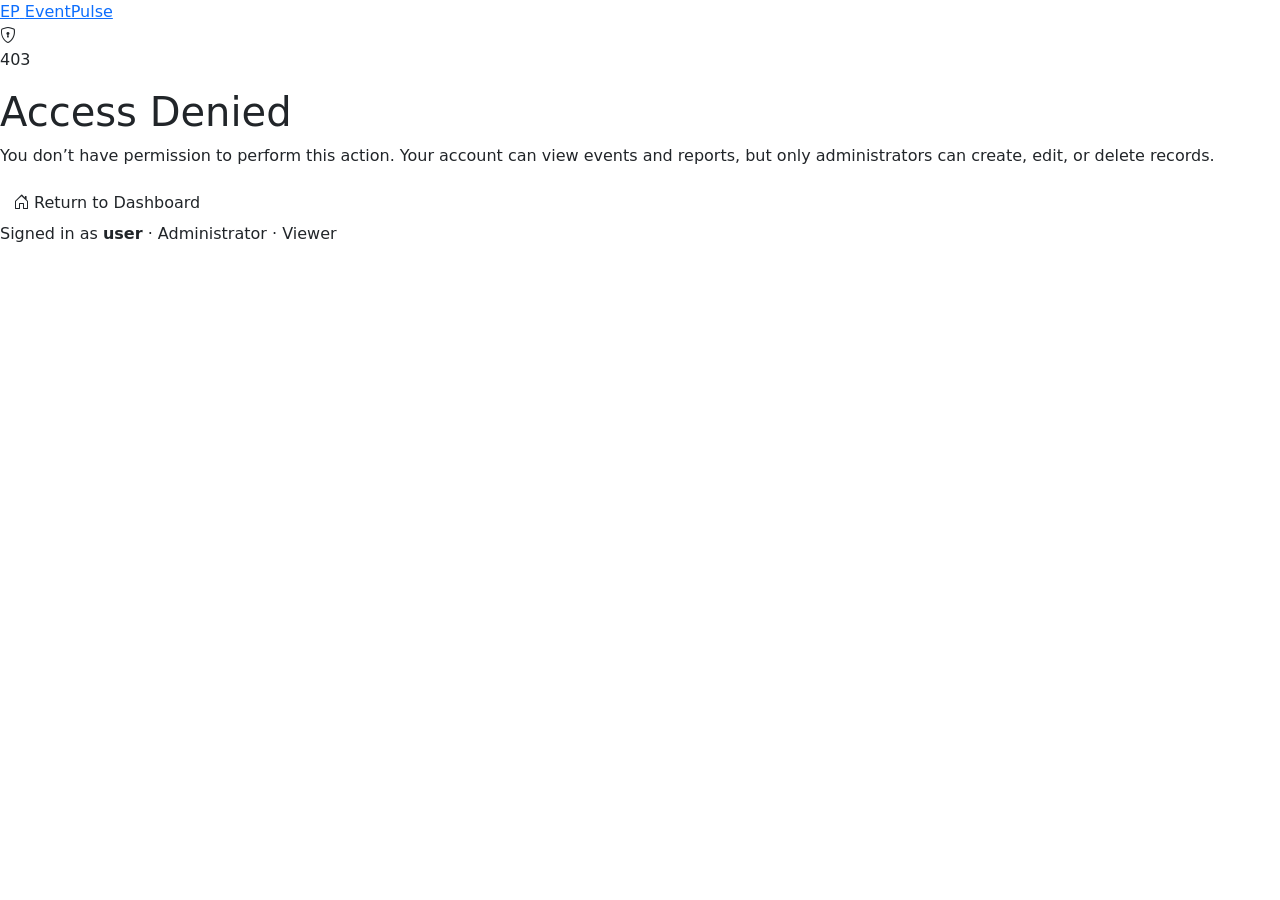
<file: EventPulse/src/main/resources/templates/access_denied.html>
<!DOCTYPE html>
<html xmlns:th="http://www.thymeleaf.org"
      xmlns:sec="http://www.thymeleaf.org/extras/spring-security"
      lang="en">
<head>
    <meta charset="UTF-8">
    <meta name="viewport" content="width=device-width, initial-scale=1">
    <title>EventPulse · Access Denied</title>
    <link rel="icon" type="image/svg+xml" th:href="@{/css/favicon.svg}">
    <link href="https://cdn.jsdelivr.net/npm/bootstrap@5.3.3/dist/css/bootstrap.min.css" rel="stylesheet">
    <link href="https://cdn.jsdelivr.net/npm/bootstrap-icons@1.11.3/font/bootstrap-icons.min.css" rel="stylesheet">
    <link th:href="@{/css/app.css}" rel="stylesheet">
</head>
<body class="app-body ep-denied-body">

<main class="ep-denied">
    <div class="ep-denied-card">
        <a class="ep-denied-brand" th:href="@{/}">
            <span class="ep-brand-mark" aria-hidden="true">EP</span>
            <span>EventPulse</span>
        </a>

        <div class="ep-denied-icon" aria-hidden="true">
            <i class="bi bi-shield-lock"></i>
        </div>

        <p class="ep-denied-code">403</p>
        <h1>Access Denied</h1>
        <p class="ep-denied-copy">
            You don’t have permission to perform this action.
            Your account can view events and reports, but only administrators
            can create, edit, or delete records.
        </p>

        <div class="ep-denied-actions">
            <a class="btn ep-btn-primary" th:href="@{/}">
                <i class="bi bi-house-door" aria-hidden="true"></i>
                Return to Dashboard
            </a>
        </div>

        <p class="ep-denied-meta" sec:authorize="isAuthenticated()">
            Signed in as
            <strong sec:authentication="name">user</strong>
            <span sec:authorize="hasRole('ADMIN')">· Administrator</span>
            <span sec:authorize="hasRole('VIEWER')">· Viewer</span>
        </p>
    </div>
</main>

</body>
</html>
</file>
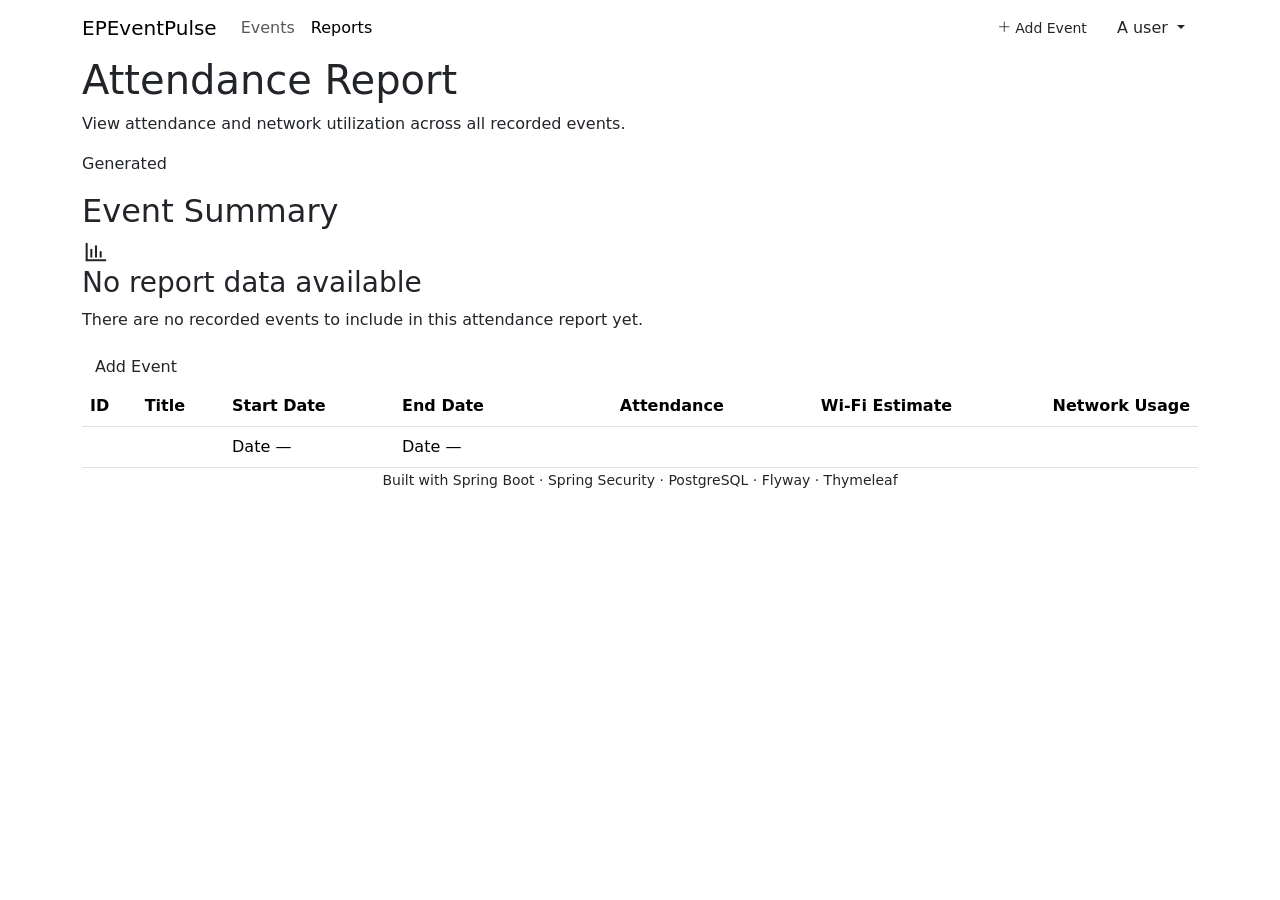
<file: EventPulse/src/main/resources/templates/attendance_report.html>
<!DOCTYPE html>
<html xmlns:th="http://www.thymeleaf.org"
      xmlns:sec="http://www.thymeleaf.org/extras/spring-security"
      lang="en">
<head>
    <meta charset="UTF-8">
    <meta name="viewport" content="width=device-width, initial-scale=1">
    <title>EventPulse · Attendance Report</title>
    <link rel="icon" type="image/svg+xml" th:href="@{/css/favicon.svg}">
    <link href="https://cdn.jsdelivr.net/npm/bootstrap@5.3.3/dist/css/bootstrap.min.css" rel="stylesheet">
    <link href="https://cdn.jsdelivr.net/npm/bootstrap-icons@1.11.3/font/bootstrap-icons.min.css" rel="stylesheet">
    <link th:href="@{/css/app.css}" rel="stylesheet">
</head>
<body class="app-body">

<nav class="navbar navbar-expand-lg ep-navbar">
    <div class="container">
        <a class="navbar-brand ep-brand" th:href="@{/}">
            <span class="ep-brand-mark" aria-hidden="true">EP</span>EventPulse
        </a>
        <button class="navbar-toggler ep-nav-toggler" type="button" data-bs-toggle="collapse"
                data-bs-target="#epMainNav" aria-controls="epMainNav" aria-expanded="false"
                aria-label="Toggle navigation">
            <span class="navbar-toggler-icon"></span>
        </button>
        <div class="collapse navbar-collapse" id="epMainNav">
            <ul class="navbar-nav ep-nav-links me-auto mb-2 mb-lg-0">
                <li class="nav-item">
                    <a class="nav-link" th:href="@{/}">Events</a>
                </li>
                <li class="nav-item">
                    <a class="nav-link active" th:href="@{/reports/attendance}" aria-current="page">Reports</a>
                </li>
            </ul>
            <div class="d-flex flex-wrap align-items-center gap-2 ep-nav-actions">
                <a class="btn btn-sm ep-nav-cta" th:href="@{/showNewEventForm}"
                   sec:authorize="hasRole('ADMIN')">
                    <i class="bi bi-plus-lg" aria-hidden="true"></i> Add Event
                </a>
                <div class="dropdown ep-user-menu" sec:authorize="isAuthenticated()">
                    <button class="btn ep-user-menu-toggle dropdown-toggle" type="button"
                            id="epUserMenuReport" data-bs-toggle="dropdown" aria-expanded="false">
                        <span class="ep-nav-avatar" aria-hidden="true"
                              th:text="${#strings.substring(#strings.toUpperCase(#authentication.name), 0, 1)}">A</span>
                        <span class="ep-user-menu-label" sec:authentication="name">user</span>
                    </button>
                    <ul class="dropdown-menu dropdown-menu-end ep-user-dropdown" aria-labelledby="epUserMenuReport">
                        <li class="px-3 py-2">
                            <div class="ep-user-dropdown-name" sec:authentication="name">user</div>
                            <div class="ep-user-dropdown-role" sec:authorize="hasRole('ADMIN')">Administrator</div>
                            <div class="ep-user-dropdown-role" sec:authorize="hasRole('VIEWER')">Viewer</div>
                        </li>
                        <li><hr class="dropdown-divider"></li>
                        <li>
                            <form th:action="@{/logout}" method="post" class="px-3 pb-2 mb-0">
                                <button type="submit" class="btn btn-sm ep-btn-ghost w-100 text-start">
                                    <i class="bi bi-box-arrow-right" aria-hidden="true"></i>
                                    Sign out
                                </button>
                            </form>
                        </li>
                    </ul>
                </div>
            </div>
        </div>
    </div>
</nav>

<main class="container ep-page ep-report-page">
    <header class="ep-report-header">
        <h1>Attendance Report</h1>
        <p class="ep-report-subtitle">View attendance and network utilization across all recorded events.</p>
        <p class="ep-report-meta">
            Generated
            <span th:text="${#temporals.format(reportGeneratedAt, 'yyyy-MM-dd HH:mm:ss')}"></span>
        </p>
    </header>

    <section class="ep-panel ep-table-panel" aria-label="Attendance report">
        <div class="ep-panel-toolbar">
            <h2>Event Summary</h2>
        </div>

        <div th:if="${#lists.isEmpty(events)}" class="ep-empty-state">
            <div class="ep-empty-icon" aria-hidden="true">
                <svg xmlns="http://www.w3.org/2000/svg" width="28" height="28" fill="none" viewBox="0 0 24 24" stroke="currentColor" stroke-width="1.75">
                    <path d="M4 19V5" stroke-linecap="round"></path>
                    <path d="M4 19h16" stroke-linecap="round"></path>
                    <path d="M8 16V10" stroke-linecap="round"></path>
                    <path d="M12 16V7" stroke-linecap="round"></path>
                    <path d="M16 16v-4" stroke-linecap="round"></path>
                </svg>
            </div>
            <h3>No report data available</h3>
            <p>There are no recorded events to include in this attendance report yet.</p>
            <a class="btn ep-btn-primary" th:href="@{/showNewEventForm}" sec:authorize="hasRole('ADMIN')">Add Event</a>
        </div>

        <div th:unless="${#lists.isEmpty(events)}" class="table-responsive">
            <table class="table ep-data-table ep-report-table align-middle mb-0">
                <thead>
                <tr>
                    <th scope="col" class="ep-col-id">ID</th>
                    <th scope="col" class="ep-col-title">Title</th>
                    <th scope="col">Start Date</th>
                    <th scope="col">End Date</th>
                    <th scope="col" class="text-end">Attendance</th>
                    <th scope="col" class="text-end">Wi-Fi Estimate</th>
                    <th scope="col" class="text-end">Network Usage</th>
                </tr>
                </thead>
                <tbody>
                <tr th:each="event : ${events}">
                    <td class="ep-col-id" th:text="${event.id}"></td>
                    <td class="ep-col-title" th:text="${event.title}"></td>
                    <td>
                        <span class="ep-badge ep-badge--date" th:if="${event.startDate != null}"
                              th:text="${event.startDate}">Date</span>
                        <span class="ep-badge ep-badge--muted" th:if="${event.startDate == null}">—</span>
                    </td>
                    <td>
                        <span class="ep-badge ep-badge--date" th:if="${event.endDate != null}"
                              th:text="${event.endDate}">Date</span>
                        <span class="ep-badge ep-badge--muted" th:if="${event.endDate == null}">—</span>
                    </td>
                    <td class="text-end ep-num" th:text="${event.attendance}"></td>
                    <td class="text-end ep-num" th:text="${event.wifiEstimate}"></td>
                    <td class="text-end ep-num" th:text="${event.networkUsage}"></td>
                </tr>
                </tbody>
            </table>
        </div>
    </section>
</main>

<footer class="ep-footer text-center">
    <small>Built with Spring Boot · Spring Security · PostgreSQL · Flyway · Thymeleaf</small>
</footer>

<script src="https://cdn.jsdelivr.net/npm/bootstrap@5.3.3/dist/js/bootstrap.bundle.min.js"></script>
</body>
</html>
</file>
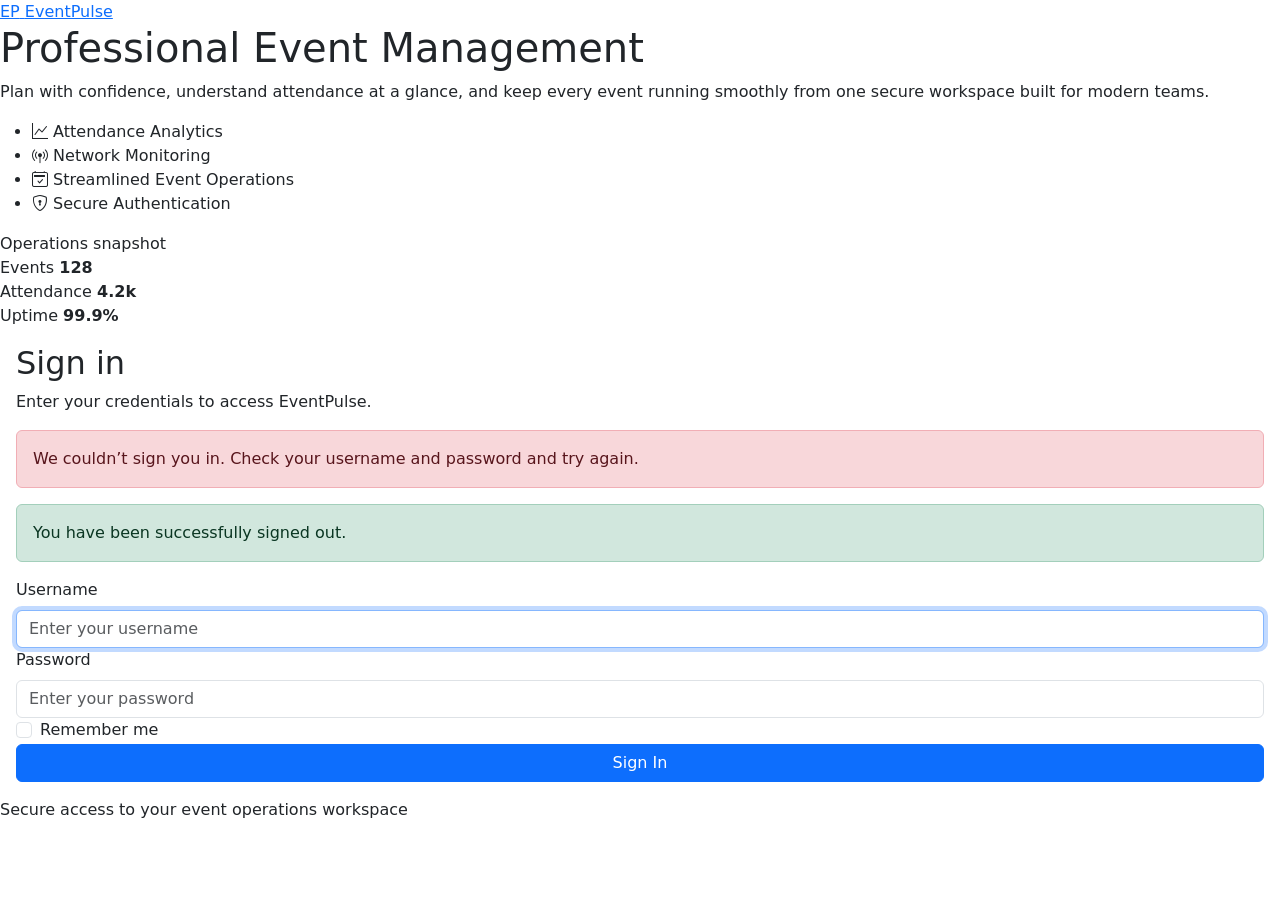
<file: EventPulse/src/main/resources/templates/login.html>
<!DOCTYPE html>
<html xmlns:th="http://www.thymeleaf.org" lang="en">
<head>
    <meta charset="UTF-8">
    <meta name="viewport" content="width=device-width, initial-scale=1">
    <title>EventPulse · Sign In</title>
    <link rel="icon" type="image/svg+xml" th:href="@{/css/favicon.svg}">
    <link href="https://cdn.jsdelivr.net/npm/bootstrap@5.3.3/dist/css/bootstrap.min.css" rel="stylesheet">
    <link href="https://cdn.jsdelivr.net/npm/bootstrap-icons@1.11.3/font/bootstrap-icons.min.css" rel="stylesheet">
    <link th:href="@{/css/app.css}" rel="stylesheet">
</head>
<body class="ep-login">

<div class="ep-login-shell">
    <section class="ep-login-hero" aria-label="EventPulse product overview">
        <div class="ep-login-hero-top">
            <a class="ep-login-wordmark" th:href="@{/login}">
                <span class="ep-brand-mark" aria-hidden="true">EP</span>
                <span class="ep-login-wordmark-text">EventPulse</span>
            </a>

            <div class="ep-login-hero-copy">
                <h1>Professional Event Management</h1>
                <p>
                    Plan with confidence, understand attendance at a glance, and keep every event
                    running smoothly from one secure workspace built for modern teams.
                </p>
            </div>

            <ul class="ep-login-features">
                <li>
                    <span class="ep-login-feature-icon" aria-hidden="true"><i class="bi bi-graph-up"></i></span>
                    Attendance Analytics
                </li>
                <li>
                    <span class="ep-login-feature-icon" aria-hidden="true"><i class="bi bi-broadcast-pin"></i></span>
                    Network Monitoring
                </li>
                <li>
                    <span class="ep-login-feature-icon" aria-hidden="true"><i class="bi bi-calendar2-check"></i></span>
                    Streamlined Event Operations
                </li>
                <li>
                    <span class="ep-login-feature-icon" aria-hidden="true"><i class="bi bi-shield-lock"></i></span>
                    Secure Authentication
                </li>
            </ul>
        </div>

        <div class="ep-login-hero-art" aria-hidden="true">
            <div class="ep-login-hero-art-header">
                <div class="ep-login-hero-art-title">Operations snapshot</div>
                <div class="ep-login-hero-art-pills">
                    <span></span><span></span><span></span>
                </div>
            </div>
            <div class="ep-login-hero-metrics">
                <div class="ep-login-metric">
                    <span>Events</span>
                    <strong>128</strong>
                </div>
                <div class="ep-login-metric">
                    <span>Attendance</span>
                    <strong>4.2k</strong>
                </div>
                <div class="ep-login-metric">
                    <span>Uptime</span>
                    <strong>99.9%</strong>
                </div>
            </div>
            <div class="ep-login-chart">
                <span></span><span></span><span></span><span></span><span></span><span></span><span></span>
            </div>
        </div>

        <div class="ep-login-hero-glow" aria-hidden="true"></div>
    </section>

    <section class="ep-login-auth" aria-label="Sign in">
        <div class="ep-login-auth-inner">
            <div class="card ep-login-card border-0">
                <div class="card-body">
                    <div class="ep-login-card-heading">
                        <h2>Sign in</h2>
                        <p>Enter your credentials to access EventPulse.</p>
                    </div>

                    <div th:if="${param.error}" class="alert alert-danger ep-login-alert" role="alert">
                        We couldn’t sign you in. Check your username and password and try again.
                    </div>
                    <div th:if="${param.logout}" class="alert alert-success ep-login-alert" role="alert">
                        You have been successfully signed out.
                    </div>

                    <form th:action="@{/login}" method="post" class="ep-login-form">
                        <div class="ep-login-field">
                            <label for="username" class="form-label">Username</label>
                            <input type="text" class="form-control" id="username" name="username"
                                   required autofocus autocomplete="username"
                                   placeholder="Enter your username">
                        </div>
                        <div class="ep-login-field">
                            <label for="password" class="form-label">Password</label>
                            <input type="password" class="form-control" id="password" name="password"
                                   required autocomplete="current-password"
                                   placeholder="Enter your password">
                        </div>

                        <div class="ep-login-remember form-check">
                            <input class="form-check-input" type="checkbox" id="remember-me" name="remember-me">
                            <label class="form-check-label" for="remember-me">Remember me</label>
                        </div>

                        <button type="submit" class="btn btn-primary ep-login-submit w-100">Sign In</button>
                    </form>
                </div>
            </div>
            <p class="ep-login-auth-footer">Secure access to your event operations workspace</p>
        </div>
    </section>
</div>

<script src="https://cdn.jsdelivr.net/npm/bootstrap@5.3.3/dist/js/bootstrap.bundle.min.js"></script>
</body>
</html>
</file>
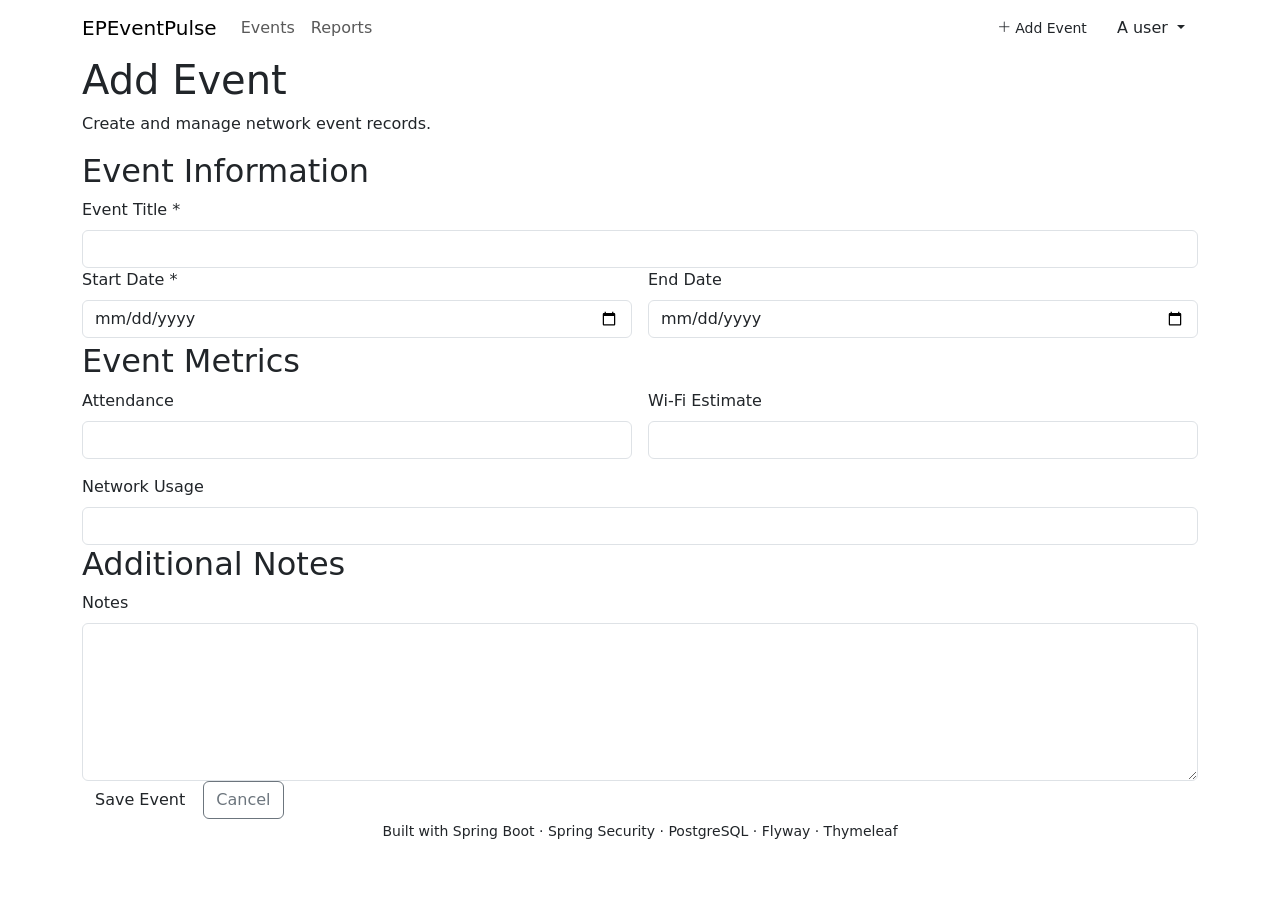
<file: EventPulse/src/main/resources/templates/new_event.html>
<!DOCTYPE html>
<html xmlns:th="http://www.thymeleaf.org"
      xmlns:sec="http://www.thymeleaf.org/extras/spring-security"
      lang="en">
<head>
    <meta charset="UTF-8">
    <meta name="viewport" content="width=device-width, initial-scale=1">
    <title>EventPulse · Event Form</title>
    <link rel="icon" type="image/svg+xml" th:href="@{/css/favicon.svg}">
    <link href="https://cdn.jsdelivr.net/npm/bootstrap@5.3.3/dist/css/bootstrap.min.css" rel="stylesheet">
    <link href="https://cdn.jsdelivr.net/npm/bootstrap-icons@1.11.3/font/bootstrap-icons.min.css" rel="stylesheet">
    <link th:href="@{/css/app.css}" rel="stylesheet">
</head>
<body class="app-body">

<nav class="navbar navbar-expand-lg ep-navbar">
    <div class="container">
        <a class="navbar-brand ep-brand" th:href="@{/}">
            <span class="ep-brand-mark" aria-hidden="true">EP</span>EventPulse
        </a>
        <button class="navbar-toggler ep-nav-toggler" type="button" data-bs-toggle="collapse"
                data-bs-target="#epMainNav" aria-controls="epMainNav" aria-expanded="false"
                aria-label="Toggle navigation">
            <span class="navbar-toggler-icon"></span>
        </button>
        <div class="collapse navbar-collapse" id="epMainNav">
            <ul class="navbar-nav ep-nav-links me-auto mb-2 mb-lg-0">
                <li class="nav-item">
                    <a class="nav-link" th:href="@{/}">Events</a>
                </li>
                <li class="nav-item">
                    <a class="nav-link" th:href="@{/reports/attendance}">Reports</a>
                </li>
            </ul>
            <div class="d-flex flex-wrap align-items-center gap-2 ep-nav-actions">
                <a class="btn btn-sm ep-nav-cta" th:href="@{/showNewEventForm}"
                   sec:authorize="hasRole('ADMIN')">
                    <i class="bi bi-plus-lg" aria-hidden="true"></i> Add Event
                </a>
                <div class="dropdown ep-user-menu" sec:authorize="isAuthenticated()">
                    <button class="btn ep-user-menu-toggle dropdown-toggle" type="button"
                            id="epUserMenuForm" data-bs-toggle="dropdown" aria-expanded="false">
                        <span class="ep-nav-avatar" aria-hidden="true"
                              th:text="${#strings.substring(#strings.toUpperCase(#authentication.name), 0, 1)}">A</span>
                        <span class="ep-user-menu-label" sec:authentication="name">user</span>
                    </button>
                    <ul class="dropdown-menu dropdown-menu-end ep-user-dropdown" aria-labelledby="epUserMenuForm">
                        <li class="px-3 py-2">
                            <div class="ep-user-dropdown-name" sec:authentication="name">user</div>
                            <div class="ep-user-dropdown-role" sec:authorize="hasRole('ADMIN')">Administrator</div>
                            <div class="ep-user-dropdown-role" sec:authorize="hasRole('VIEWER')">Viewer</div>
                        </li>
                        <li><hr class="dropdown-divider"></li>
                        <li>
                            <form th:action="@{/logout}" method="post" class="px-3 pb-2 mb-0">
                                <button type="submit" class="btn btn-sm ep-btn-ghost w-100 text-start">
                                    <i class="bi bi-box-arrow-right" aria-hidden="true"></i>
                                    Sign out
                                </button>
                            </form>
                        </li>
                    </ul>
                </div>
            </div>
        </div>
    </div>
</nav>

<main class="container ep-page ep-form-page">
    <div class="ep-form-shell">
        <header class="ep-form-page-header">
            <h1 th:text="${event.id != null} ? 'Edit Event' : 'Add Event'">Add Event</h1>
            <p th:text="${event.id != null} ? 'Update an existing network event record.' : 'Create and manage network event records.'">
                Create and manage network event records.
            </p>
        </header>

        <div class="ep-panel ep-form-card">
            <form th:action="@{/saveEvent}" th:object="${event}" method="post" class="ep-event-form">
                <input type="hidden" th:field="*{id}" />

                <section class="ep-form-section">
                    <h2 class="ep-form-section-title">Event Information</h2>
                    <div class="ep-form-field">
                        <label for="title" class="form-label">Event Title <span class="ep-required" aria-hidden="true">*</span></label>
                        <input type="text" class="form-control ep-form-control" id="title" th:field="*{title}" th:errorclass="is-invalid">
                        <div class="invalid-feedback" th:errors="*{title}"></div>
                    </div>
                    <div class="row g-3">
                        <div class="col-md-6">
                            <div class="ep-form-field mb-0">
                                <label for="startDate" class="form-label">Start Date <span class="ep-required" aria-hidden="true">*</span></label>
                                <input type="date" class="form-control ep-form-control" id="startDate" th:field="*{startDate}" th:errorclass="is-invalid">
                                <div class="invalid-feedback" th:errors="*{startDate}"></div>
                            </div>
                        </div>
                        <div class="col-md-6">
                            <div class="ep-form-field mb-0">
                                <label for="endDate" class="form-label">End Date</label>
                                <input type="date" class="form-control ep-form-control" id="endDate" th:field="*{endDate}"
                                       th:errorclass="is-invalid"
                                       th:classappend="${#fields.hasErrors('endDateValid')} ? ' is-invalid'">
                                <div class="invalid-feedback" th:errors="*{endDate}"></div>
                                <div class="invalid-feedback d-block" th:if="${#fields.hasErrors('endDateValid')}" th:errors="*{endDateValid}"></div>
                            </div>
                        </div>
                    </div>
                </section>

                <section class="ep-form-section">
                    <h2 class="ep-form-section-title">Event Metrics</h2>
                    <div class="row g-3">
                        <div class="col-md-6">
                            <div class="ep-form-field mb-0">
                                <label for="attendance" class="form-label">Attendance</label>
                                <input type="number" min="0" class="form-control ep-form-control" id="attendance" th:field="*{attendance}" th:errorclass="is-invalid">
                                <div class="invalid-feedback" th:errors="*{attendance}"></div>
                            </div>
                        </div>
                        <div class="col-md-6">
                            <div class="ep-form-field mb-0">
                                <label for="wifiEstimate" class="form-label">Wi-Fi Estimate</label>
                                <input type="number" min="0" class="form-control ep-form-control" id="wifiEstimate" th:field="*{wifiEstimate}" th:errorclass="is-invalid">
                                <div class="invalid-feedback" th:errors="*{wifiEstimate}"></div>
                            </div>
                        </div>
                        <div class="col-12">
                            <div class="ep-form-field mb-0">
                                <label for="networkUsage" class="form-label">Network Usage</label>
                                <input type="number" min="0" step="0.01" class="form-control ep-form-control" id="networkUsage" th:field="*{networkUsage}" th:errorclass="is-invalid">
                                <div class="invalid-feedback" th:errors="*{networkUsage}"></div>
                            </div>
                        </div>
                    </div>
                </section>

                <section class="ep-form-section">
                    <h2 class="ep-form-section-title">Additional Notes</h2>
                    <div class="ep-form-field mb-0">
                        <label for="notes" class="form-label">Notes</label>
                        <textarea class="form-control ep-form-control ep-form-notes" id="notes" rows="6" th:field="*{notes}"></textarea>
                    </div>
                </section>

                <div class="ep-form-actions">
                    <button type="submit" class="btn ep-btn-primary">Save Event</button>
                    <a class="btn btn-outline-secondary ep-btn-clear" th:href="@{/}">Cancel</a>
                </div>
            </form>
        </div>
    </div>
</main>

<footer class="ep-footer text-center">
    <small>Built with Spring Boot · Spring Security · PostgreSQL · Flyway · Thymeleaf</small>
</footer>

<script src="https://cdn.jsdelivr.net/npm/bootstrap@5.3.3/dist/js/bootstrap.bundle.min.js"></script>
</body>
</html>
</file>
